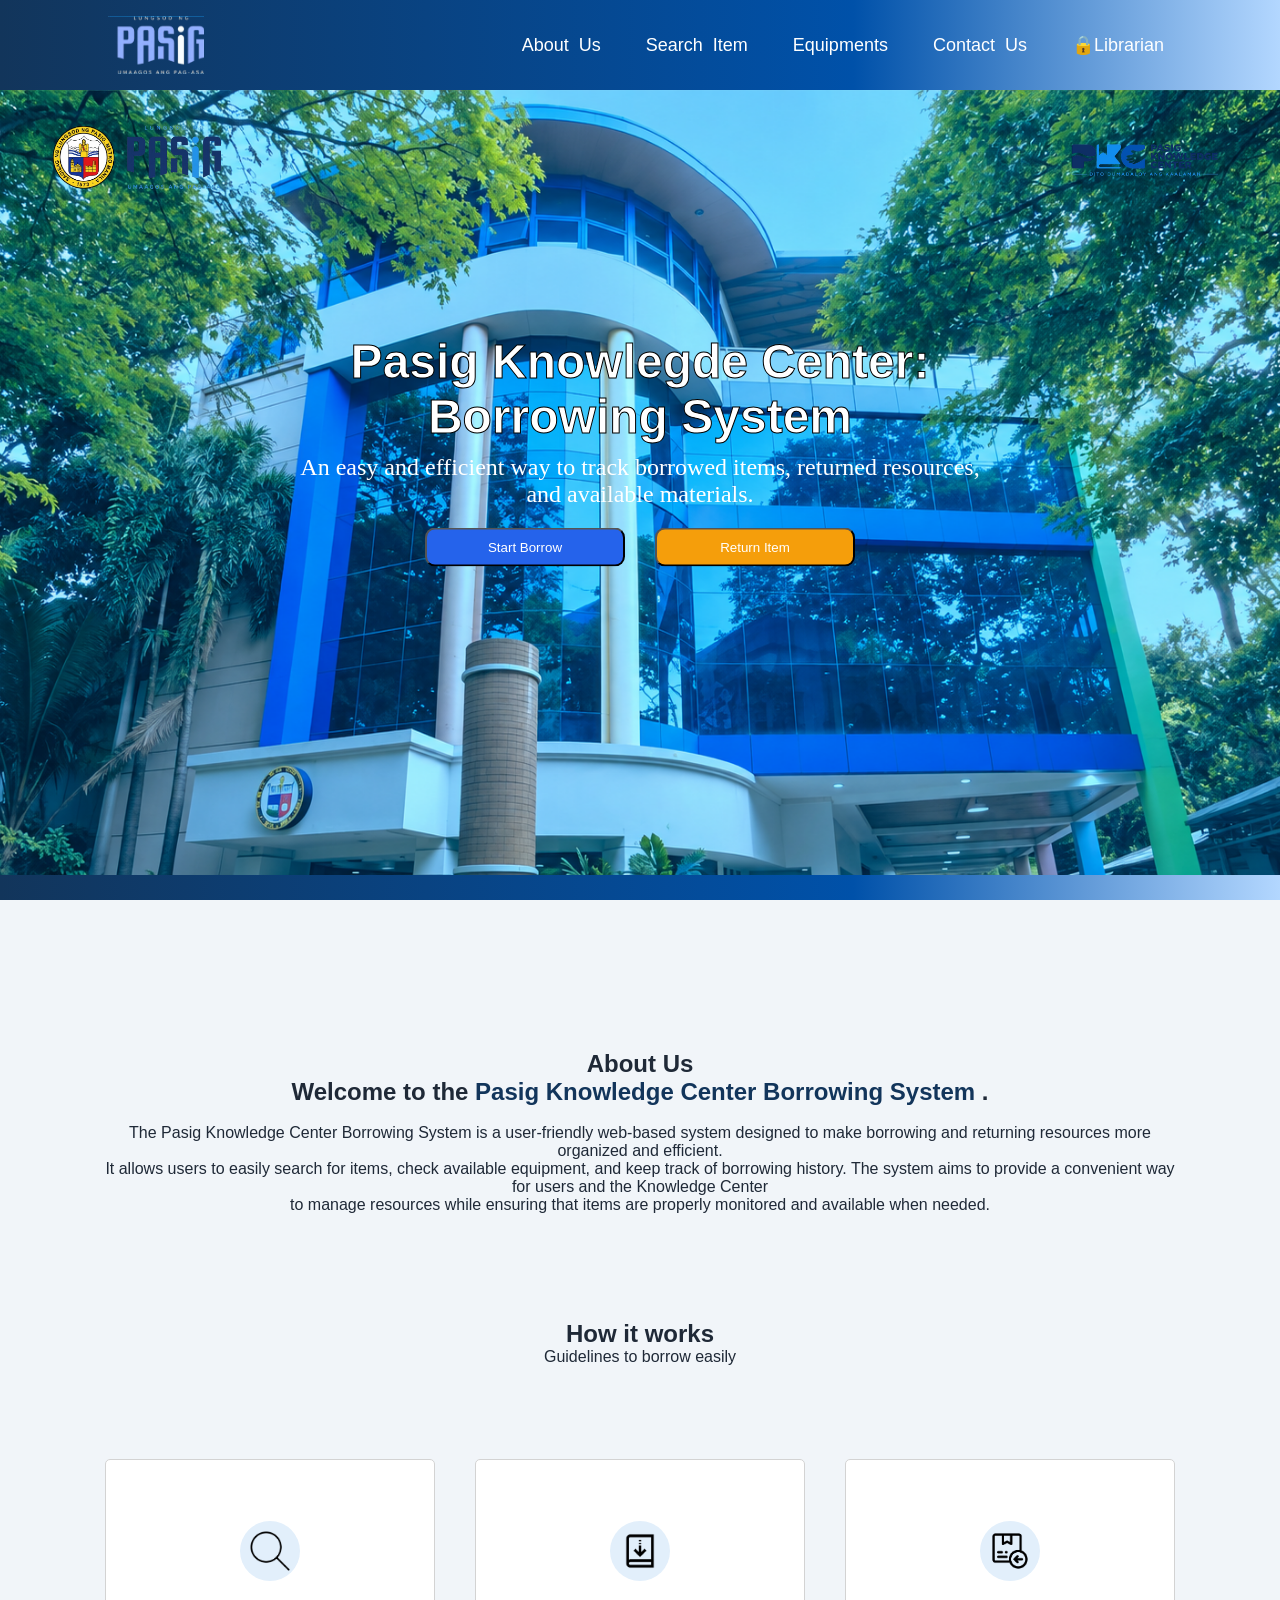
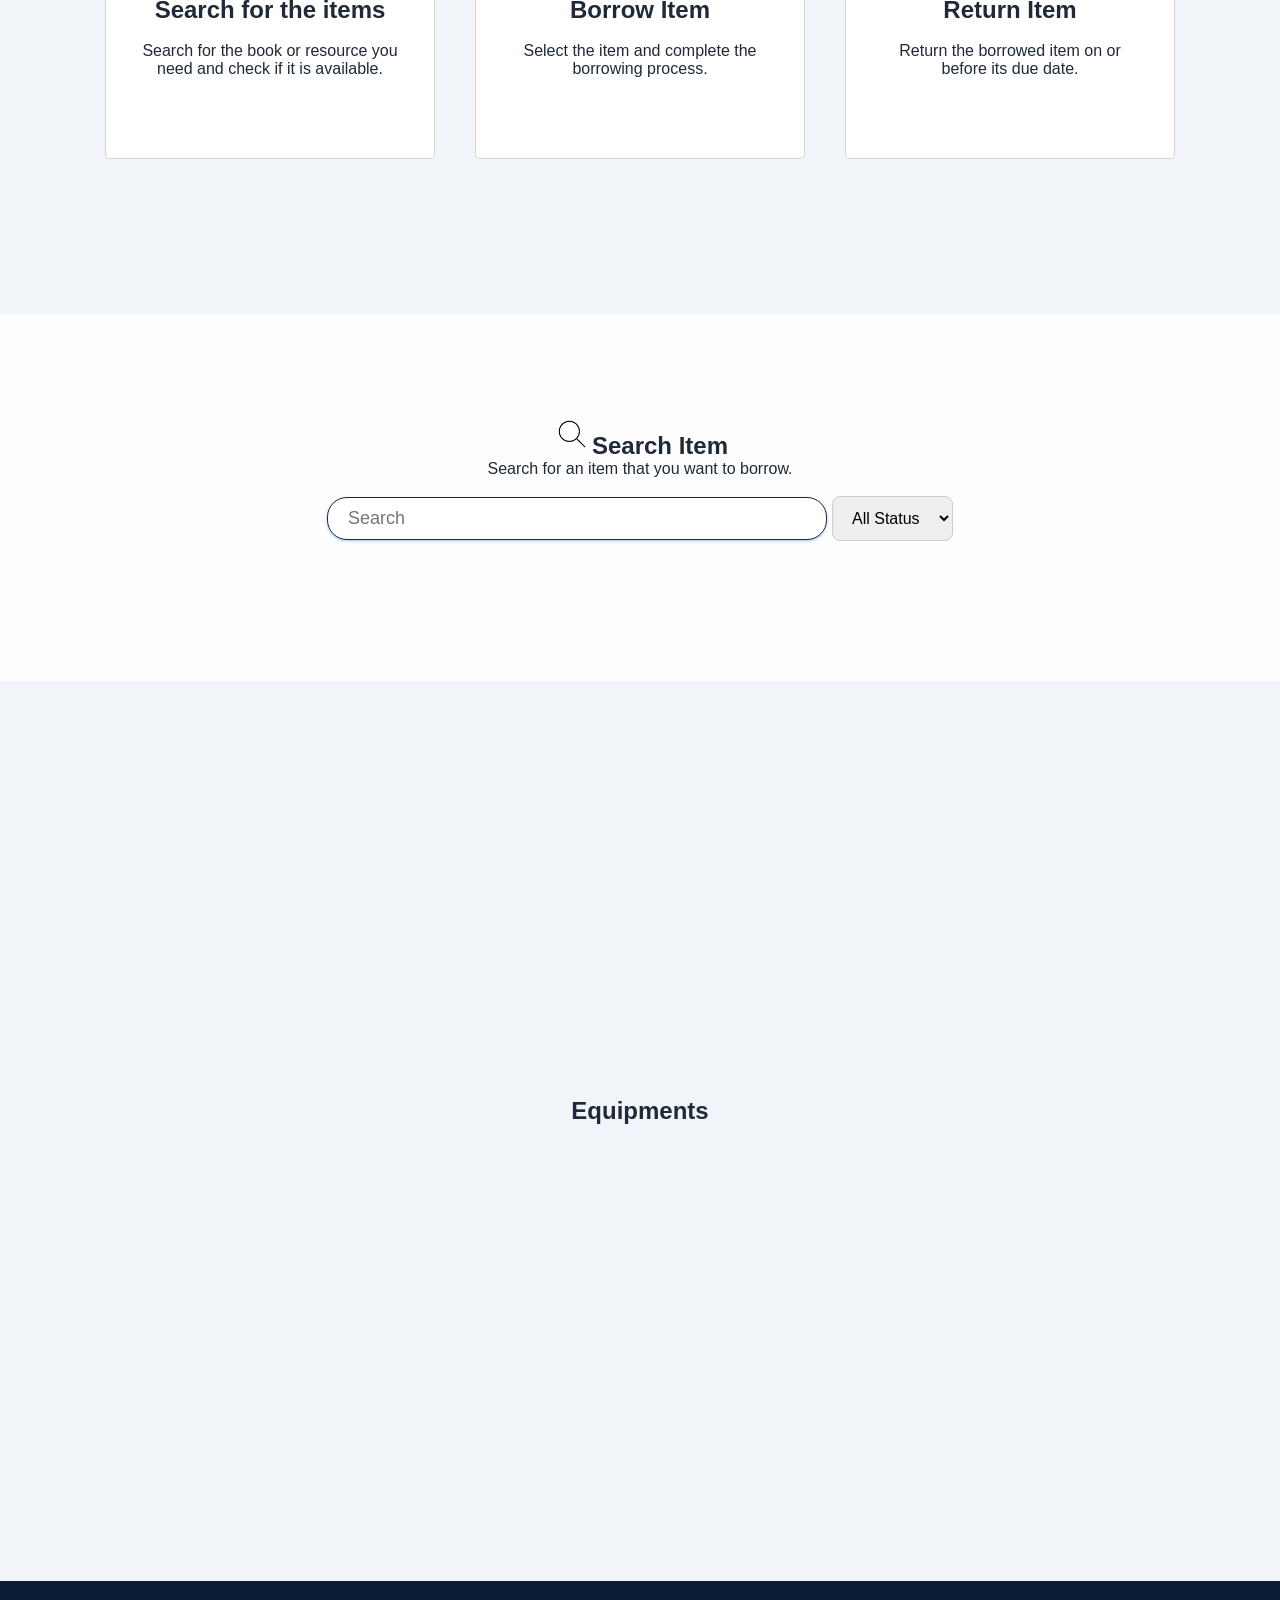
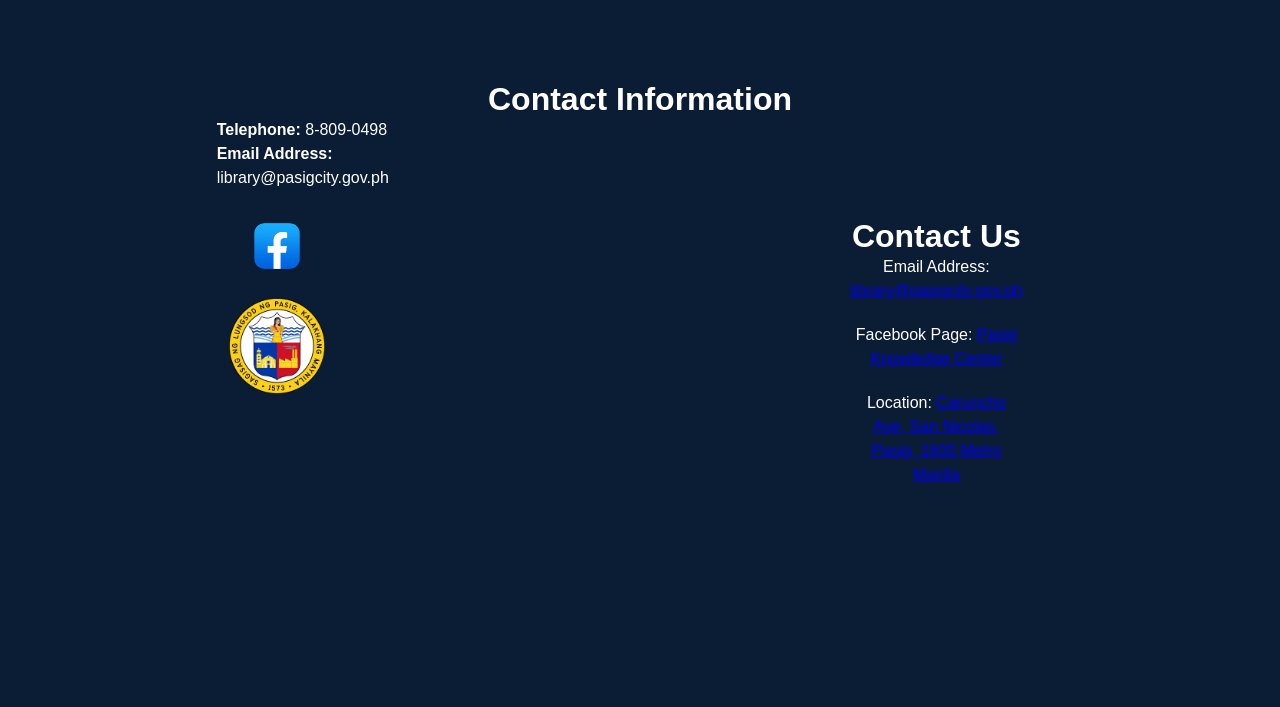
<file: index.html>
<!DOCTYPE html>
<html lang="en">
<head>
    <meta charset="UTF-8">
    <meta name="viewport" content="width=device-width, initial-scale=1.0">
    <link rel="stylesheet" href="style.css">
    <title>Borrowing System</title>
</head>
<body>
    <div class="banner">
        <div class="navbar"> 
            <img src="pasiglogo.png">
            <nav class="menu">
                <a href="#about">About Us</a>
                <a href="#search">Search Item</a>
                <a href="#equip">Equipments</a>
                <a href="#contact">Contact Us</a>
                <a href="library-update.html">🔒Librarian</a>
            </nav>
        </div>

        <!--Cover Page-->
        <div class="cover">
            <div class="background-image">
                <img src="covering.png"> 
            </div>
            <div class="pasig-logo">
                <img src="twologos.png">
                <img src="pkc.png">
            </div>

            <!--Cover Content-->
            <div class="cover-content">
                <h1>Pasig Knowlegde Center:
                    <br>
                     Borrowing System
                </h1>

                <p>
                    An easy and efficient way to track borrowed items,
                    returned resources, 
                    <br>
                    and available materials.
                </p>

                <!--Button-->
                <div class="cover-buttons">
                    <input type="button" value="Start Borrow" onclick="startBorrowbtn()">
                    <input type="button" value="Return Item" onclick="returnBorrowbtn()">    
                </div>
                    
            </div>
        </div>
    </div>

    <section id="about" class="section">
        <div class="section-content">
            <div class="about-content">
                <h1>About Us</h1>
                <h2>Welcome to the <strong style="color: #12355b;"> Pasig Knowledge Center
                Borrowing System</strong> .</h2><br>
                <p>
                    The Pasig Knowledge Center Borrowing System is a user-friendly web-based system designed 
                    to make borrowing and returning resources more organized and efficient. 
                <br>
                    It allows users to easily search for items, check available equipment, and keep track of borrowing history. 
                    The system aims to provide a convenient way for users and the Knowledge Center 
                <br>
                    to manage resources while ensuring that items are properly monitored and available when needed.
                </p><br>
            </div>

            <br>
            <h1> How it works</h1>
                <p> Guidelines to borrow easily </p><br>
            <div class="guidelines">
                <div class="step-card">
                    <div class="icon">
                        <img src="search.png">
                    </div>
                    <h2> Search for the items</h2><br>
                    <p>Search for the book or resource you need and check if it is available.</p>
                </div>
                <div class="step-card">
                    <div class="icon">
                        <img src="borrow.png">
                    </div>
                    <h2> Borrow Item</h2><br>
                    <p>Select the item and complete the borrowing process.</p>
                </div>
                <div class="step-card">
                    <div class="icon">
                        <img src="return.png">
                    </div>
                    <h2> Return Item</h2><br>
                    <p>Return the borrowed item on or before its due date.</p>
                </div>
            </div>

        </div>
    </section>

    <section id="search" class="section">
        <div class="section-content">
            <div class="search-container">
                <h1><img src="search.png">Search Item</h1>
                <p> Search for an item that you want to borrow.</p><br>
                <div class="search-head">
                    <div class="search-controls">
                        <input type="search" id="search-item" placeholder="Search">
                        <select id="item-status">
                            <option value="all"> All Status</option>
                            <option value="available"> Available </option>
                            <option value="borrowed"> Borrowed</option>
                        </select>
                    </div>
                </div>
            </div>
            

            <!--list of items-->
            <div class="item-list" id="homeItems"></div>
            <!--NOT FOUND-->
            <p id="noResults"> No items Found.</p>
        </div>
    </section>

    <section id="equip" class="section">
        <div class="section-content">
            <div class="equip-container">
                <h1>Equipments</h1>
            </div>
            <!-- Equipment Cards -->
             <div class="equip-list" id="homeEquipments"></div>
        </div>
    </section>


    <section id="contact" class="section">
        <div class="section-content">
            <div class="contactUs-container">
                <h1>Contact Information</h1>
                <div class="contact-content">
                    <div class="Phonecontact">
                        <p><strong>Telephone:</strong> 8-809-0498<br>
                            <strong>Email Address:</strong> library@pasigcity.gov.ph
                        </p>
                        <a href="https://www.facebook.com/profile.php?id=61583288685740" title="Go to facebook">
                            <img src="fblogo.png" alt="facebook Page">
                        </a>
                        <br>
                        <img src="psgseal.png">
                    </div>
                    <div class="contactInfo">
            <section id="contact" class="section">
                <div class="section-content">
                    <center><h1>Contact Us</h1> </center>
                    <p>Email Address: <a href="library@pasigcity.gov.ph">library@pasigcity.gov.ph</a></p>
                    <p>Facebook Page: <a href="https://www.facebook.com/profile.php?id=61583288685740" target="_blank">Pasig Knowledge Center</a></p> 
                    <p>Location: <a href="https://www.google.com/maps/place/Pasig+Knowledge+Center/@14.5611719,121.0783257,17z/
                    data=!3m1!4b1!4m6!3m5!1s0x3397c878bbee221b:0x4025cbb80e104ddd!8m2!3d14.5611719!4d121.0783257!16s%2Fg%2F1tczg_v4?
                    entry=ttu&g_ep=EgoyMDI2MDkzMC4wIKXMDSoASAFQAw%3D%3D" target="_blank">Caruncho Ave, San Nicolas, Pasig, 1600 Metro Manila</a></p>
           
                </div>
            </section>
                </div>
            </div>
        </div>
    </section>
    <script src="script.js"></script>
</body>
</html>
</file>
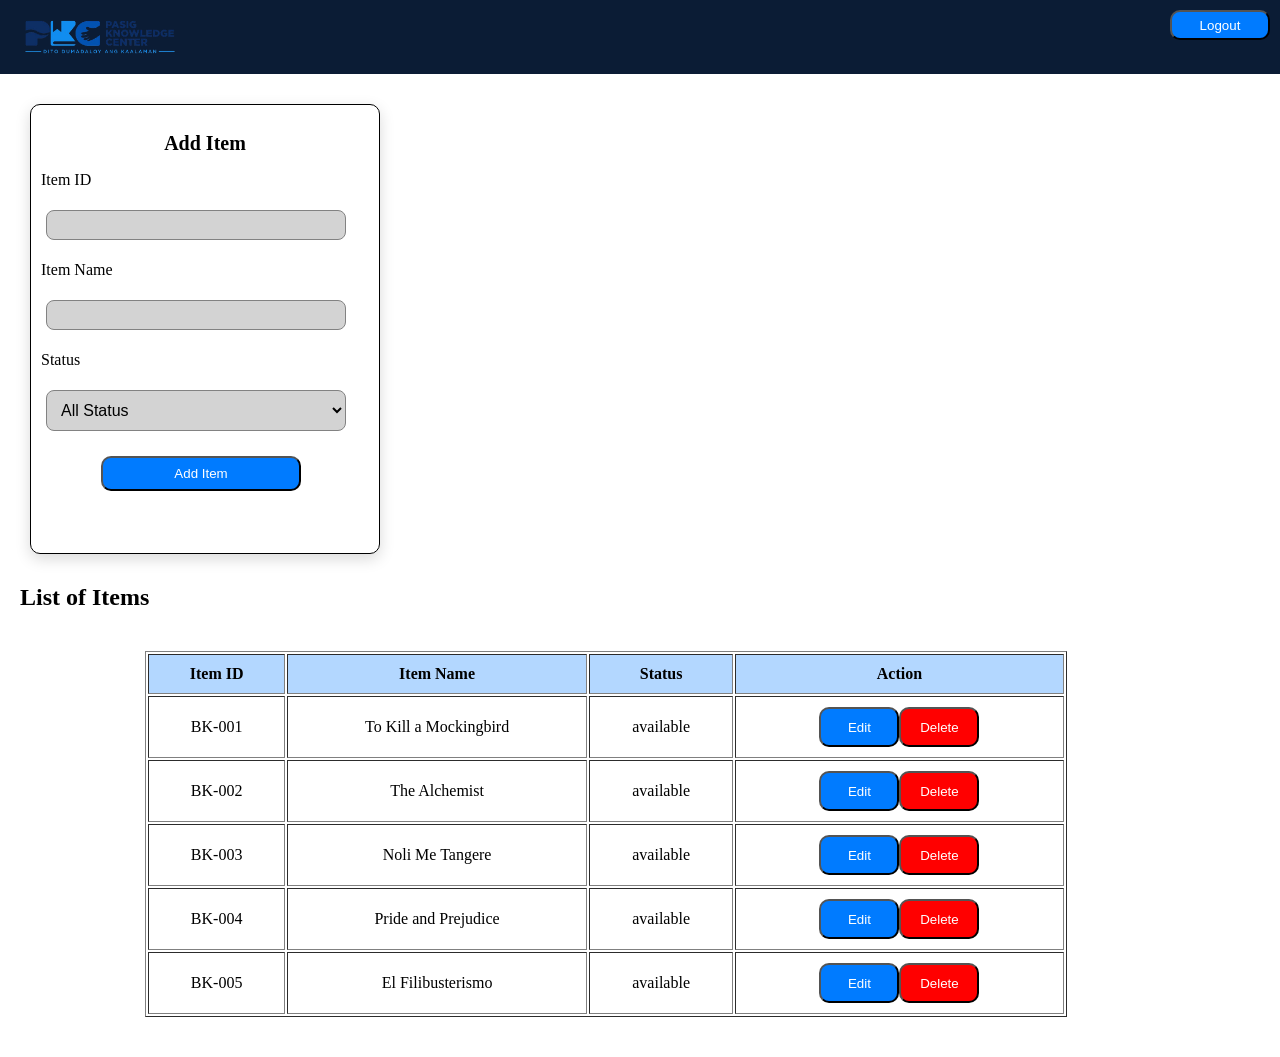
<file: library-update.html>
<html>
    <body>
        
        <style>
            body {
                margin: 0;
                padding: 0;
            }
            .lib-banner {
                background-color: #0B1C35;
                display: flex;
                justify-content: space-between;
                padding: 0;
                margin-top: 0;
            }
            .lib-banner img {
                width: 200px;
            }
            .lib-banner input {
                width: 100px;
                height: 30px;
                padding: 0;
                margin: 10px;
                justify-content: center;
                align-items: center;
                text-align: center;
                background-color: #007bff;
                color: white;
                border-radius: 10px;
            }
            .dashboard h1 {
                padding: 0px;
                margin: 20px;
                font-family: 'Times New Roman', Times, serif;
                font-size: 24px;
            }
            thead {
                background-color: #b3d7ff;
                text-align: center;
                justify-content: center;
                padding: 10px;
                margin: 10px;
            }
            table {
                width: 80%;
                justify-content: center;
                text-align: center;
                align-items: center;
                margin: 10px;
            }
            .table {
                width: 90%;
                display: flex;
                justify-content: center;
                padding: 10px;
                margin: 20px 20px;
                align-items: center;
            }
            tbody input:first-child {
                background-color: #007bff;
                width: 80px;
                height: 40px;
                color: white;
                border-radius: 10px;
            }
            tbody input:last-child{
                background-color: red;
                width: 80px;
                height: 40px;
                color: white;
                border-radius: 10px;
            }
            .inputBook {
                box-sizing: border-box;
                padding: 10px;
                border: 1px solid black;
                border-radius: 10px;
                box-shadow: 0 5px 15px rgba(0, 0, 0, 0.15);
                width: 350px;
                height: 450px;
                justify-content: center;
                align-items: center;
                margin: 30px ;
            }
            .inputBook h2{
                text-align: center;
                font-size: 20px;
            }
            .inputBook input[type="text"],
            .inputBook select {
                width: 300px;
                padding: 10px;
                margin: 5px;
                border: 1px solid #828282;
                background-color: lightgray;
                border-radius: 8px;
                font-size: 16px;
            }    
            .inputBook input[type="button"] {
                background-color: #007bff;
                color: white;
                height: 35px;
                width: 200px;
                margin: 20px 60px;
            }              
            .inputBook input{
                width: 250px;
                height: 30px;
                border-radius: 10px;
                justify-content: center;
                align-items: center;
                padding: 5px;
                margin: 5px;
            }
        </style>
        <div class="lib-banner">
            <img src="pkc.png">
            <input type="button" value="Logout" onclick="logoutBtn()">
        </div>
        <div class="dashboard">
            <div class="inputBook">
                <h2>Add Item</h2>
                <p>Item ID</p>
                <input type="text" id="ItemID">
                <p>Item Name</p>
                <input type="text" id="ItemName"><br>
                <p>Status</p>
                <select id="item-status">
                    <option value="all"> All Status</option>
                    <option value="available"> Available </option>
                    <option value="borrowed"> Borrowed</option>
                </select><br>
                <input type="button" value="Add Item" id="addItem" onclick="addItem()">
            </div>
            <div class="listItem">
                <h1> List of Items</h1>
            </div>
            <div class="table">
                <table border="1" cellpadding="10">
                    <thead>
                        <tr>
                            <th>Item ID</th>
                            <th>Item Name</th>
                            <th>Status</th>
                            <th>Action</th>
                        </tr>
                    </thead>
                    
                    <tbody id="itemTable">    
                    </tbody>
                </table>
                
            </div>
        </div>
        
        <script src="script.js"> </script>
    </body>
</html>
</file>
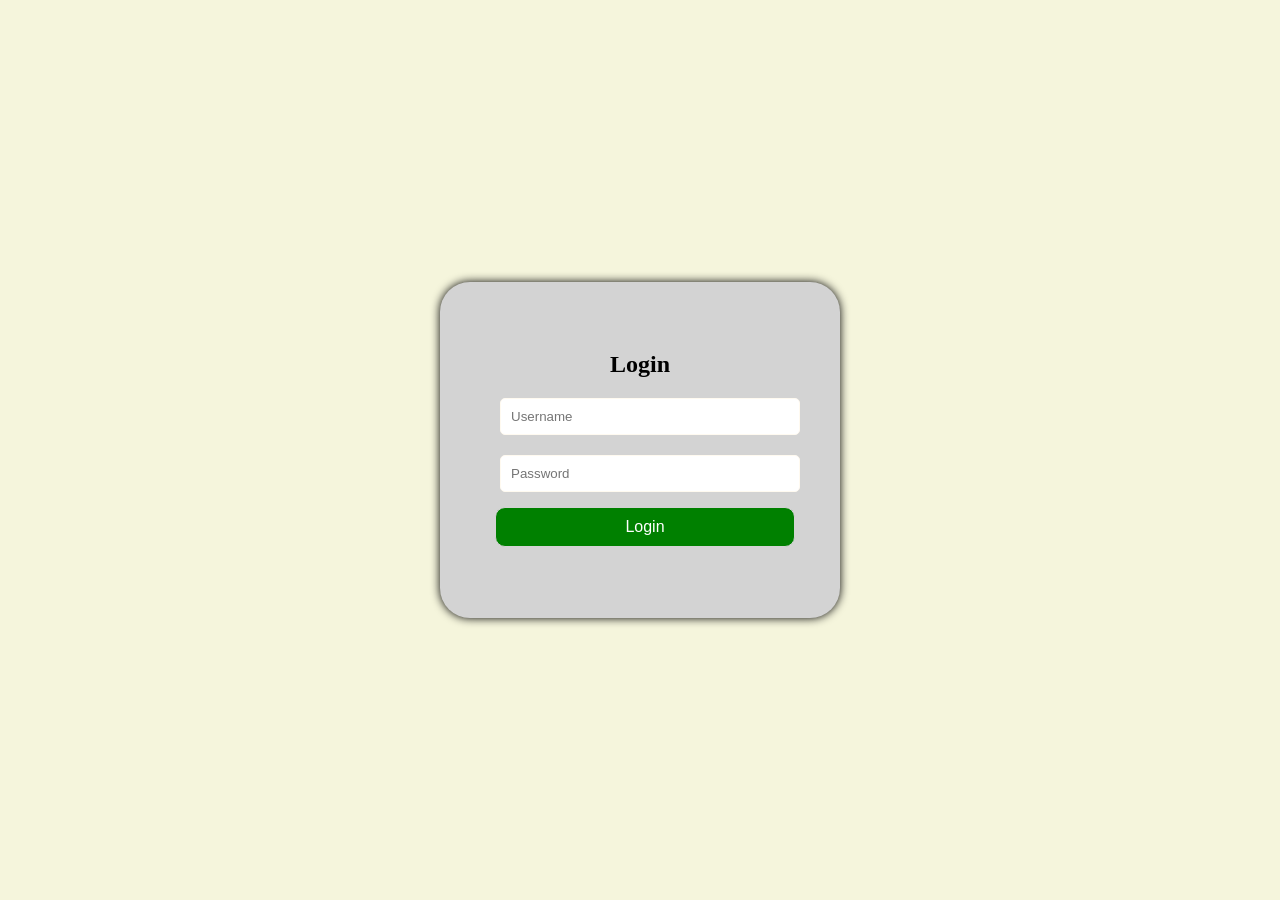
<file: Codes/librarian-login.html>
<html>
    <body>
        <title>Log-in</title>
        <style>
            
        body {
            margin: 0;
            padding: 0;
            font-family: arial, sans-serif;
            background-color: beige;
            display: flex;
            justify-content: center;
            align-items: center;
            height: 100vh;
        }
        .login-box {
            background-color: lightgrey;
            padding: 50px;
            border-radius: 30px;
            box-shadow: 0 0 10px rgba(0, 0, 0, 5);
            width: 300px;
        }

        .login-box h2{
            margin-bottom: 10px;
            text-align: center;
            font-family: 'Times New Roman', Times, serif;
        }

        .userdata{
            width: 100%;
            padding: 10px 10px;
            margin: 10px;
            border-radius: 5px;
            text-align: left;
            border: 1px solid floralwhite;
            box-sizing: border-box;
        }

        .password{
            width: 100%;
            padding: 10px 10px;
            margin: 10px;
            border-radius: 5px;
            text-align: left;
            border: 1px solid floralwhite; 
            box-sizing: border-box;
        }
        .login {
            width: 100%;
            padding: 10px 10px;
            margin: 5px;
            border-radius: 10px;
            text-align: center;
            border: 1px solid lightgray;
            box-sizing: border-box;
            background-color: green;
            font-size: medium;
            cursor: pointer;
            color: white
        }
        .login:hover{
            background-color: rgb(61, 61, 254);
            color: white;
        }
        </style>
        <div class="login-box">
            <h2>Login</h2>
            <form onsubmit="login(event)">
                <input type="text" id="Username" class="userdata" placeholder="Username" required="">
                <input type="password" id="Password" class="password" placeholder="Password" required="">
                <button type="submit" class="login"> Login</button>
                <p id="message"></p>
            </form>
        </div>
        <script>
            function login(event){
                //para hindi bumalik sa default or hindi mag refresh ng form
                event.preventDefault()
                var Username =
                    document.getElementById("Username").value;
                var Password =
                        document.getElementById("Password").value;
                        if(Username === "pkc@123" && Password === "pkc.2026"){
                            window.location.href = "library-update.html";
                        } else {
                            document.getElementById("message").textContent =
                            "Incorect Password or Username!";
                        }
                    }
        </script>
    </body>
</html>
</file>
<file: style.css>
* {
    margin: 0;
    padding: 0;
    box-sizing: border-box;
}
html {
    scroll-behavior: smooth;
    scroll-padding-top: 20px;
}
body {
    margin: 0;
    padding: 0;
    background-color: #F1F5F9;
    font-family: Arial, Helvetica, sans-serif;
    color: #1F2937;
    display: block;
}

.banner {
    background: linear-gradient(to right ,#12355B,#094382, #0051A9, #B3D7FF);
    width: 100%;
    height: 100vh;
    position:relative;
    overflow: hidden;
}
.navbar {
    padding: 5px 0px;
    width: 85%;
    margin: 0 auto;
    height: 90px;
    display: flex;
    align-items: center;
    justify-content: space-between;
    position: relative;
    z-index: 10;
}
img {
    padding: 2px;
    width: 100px;
    height: auto;
    margin: 10px;
}
.menu {
    margin: 0;
    padding: 0;
    display: flex;
    align-items: center;
    gap: 5px;
}
.menu a {
    color: white;
    font-family: Arial, Helvetica, sans-serif;
    font-size: large;
    word-spacing: 5px;
    padding: 10px 15px;
    text-decoration: none;
    margin: 5px;
    white-space: nowrap;
    transition: 0.3s;
}
.menu a.active {
    color: white;
    background-color: #12355B;
    padding: 10px 15px;
    margin: 10px;
    border-radius: 10px;
}
.menu a:hover {
    color: white;
    background-color: #12355B;
    opacity: 50%;
    padding: 10px 15px;
    margin: 5px;
    border-radius: 10px;
    word-spacing: 5px;
    font-size: large;
}
.background-image {
    position: absolute;
    width: 100%;
    height: 100%;
    padding: 0;
    margin: 0;
}

.background-image img {
    width: 100%;
    height: 785px;
    object-fit: cover;
    padding: 0;
    margin: 0;
}
.pasig-logo {
    position: absolute;
    top: 100px;
    left: 25px;
    right: 25px;
    padding: 10px;
    display: flex;
    justify-content: space-between;
    align-items: flex-start;
    z-index: 3;
}
.pasig-logo img {
    width: 200px;
    height: 100px;
    object-fit: contain;
    margin: 0;
}
.cover-content {
    position: absolute;
    top: 50%;
    left: 50%;
    transform: translate(-50%, -50%);
    width: 100%;
    text-align: center;
    color: white;
    z-index: 3;
}
.cover-content h1 {
    font-size: 48px;
    -webkit-text-stroke: 1px black ;
    font-weight: bold;
    margin-bottom: 10px;

}
.cover-content p {
    font-family: Georgia, 'Times New Roman', Times, serif;
    font-size: 24px;
    margin-bottom: 10px;

}
.cover-buttons {
    display: flex;
    justify-content: center;
    gap: 30px;
    margin-top: 20px;
}
.cover-buttons input:first-child {
    background-color: #2563EB;
    color: white;
    padding: 10px;
    width: 200px;
    border-radius: 10px;
}

.cover-buttons input:last-child {
    background-color: #F59E0B;
    color: white;
    padding: 10px;
    width: 200px;
    border-radius: 10px;
}
.start-borrowing {
    background-color: #2E86DE;
    color: white;
    font-weight: bold;
    padding: 15px;
    margin: 5px;
    border-radius: 10px;
    text-decoration: none;
}
.returned-item {
    background-color: #F59E0B;
    color: white;
    font-weight: bold;
    padding: 15px;
    margin: 5px;
    border-radius: 10px;
    text-decoration: none;
}
.section {
    width: 100%;
    min-height: 100vh;
    padding: 100px 50px;
    display: flex;
    justify-content: center;
    align-items: center;
    text-align: center;
}
#about {
    display: flex;
    justify-content: center;
    padding: 80px 50px;
}
.about-content {
    padding: 70px 50px;
}
.guidelines {
    display: flex;
    justify-content: center;
    flex-direction: row;
    width: 100%;
    gap: 30px;
    padding: 70px 50px;
}
.step-card {
    width: 50%;
    min-height: 300px;
    background-color: white;
    border-color: rgb(124, 122, 122);
    border: 1px solid lightgray;
    border-radius: 5px;
    padding:10px 30px 30px;
    margin: 5px;
    display: flex;
    flex-direction: column;
    justify-content: center;
}

.icon {
    width: 60px;
    height: 60px;
    margin: 0 auto 15px;
    border-radius: 50%;
    background-color: #e2effb;

    display: flex;
    align-items: center;
    justify-content: center;
}
.icon img {
    width: 50px;
    padding: 3px;
    margin: 5px;
}
.search-bar {
    padding: 10px 15px;
    margin-left: 50px;
    position: relative;
}
#search {
    min-height: 30%;
    background-color: rgb(254, 254, 254);
}

.search-controls{
    display: flex;
    justify-content: center;
    align-items: center;
    gap: 5px;
}
.search-controls input{
    padding: 10px 20px;
    width: 500px;
    font-size: 18px;
    border-radius: 20px;
    border: 1px solid #1F2937;
    box-shadow: 0 1px 3px #a4c2ec;
    border-color: 1px #1F2937;
    transition: 0.2s ease-in-out ;

}
.search-container img {
    width: 30px;
    height: 30px;
    padding: 0;
    margin: 5px;
    
}
.search-head {
    display: flex;
    align-items: center;
    justify-content: center;
    gap: 5px;
    width: 100%;
}
.search-container select {
    padding: 12px 15px;
    border: 1px solid #ccc;
    border-radius: 8px;
    font-size: 16px;

}
.search-container select:focus {
    border: 1px solid lightgray;
    border-radius: 8px;
}
.item-list {
    display: flex;
    flex-wrap: wrap;
    justify-content: center;
    gap: 10px;
    width: 100%;
    margin: 20px;
    text-align: center;
}
.item-card {
    background-color: white;
    border: 1px solid lightblue;
    border-radius: 10px;
    width: 450px;
    min-height: 90px;
    padding: 20px 10px;
    justify-content: center;
    display: none;
    box-shadow: 0 3px 10px rgba(0, 0, 0, 0.1);
}
.item-card h2 {
    color: #12355B;
    margin: 10px;
    padding: 5px 5px;
    font-size: 12px;
}
.item-card input {
    background-color: #2E86DE;
    width: 80px;
    min-height: 30px;
    color: white;
    border: none;
    margin-top: 15px;
    margin-bottom: 10px;
    border-radius: 10px;
    font-size: 10px;
    cursor: pointer;
}
.item-card p {
    margin: 10px;
    padding: 5px 5px;
    font-size: 11px;
}
.item-card.show {
    display: flex;
}

.equip-list {
    display: flex;
    flex-wrap: wrap;
    justify-content: center;
    gap: 20px;
    width: 100%;
    margin: 10px;
    padding: 10px 10px;
    text-align: center;
}
.equip-list h2 {
    padding: 3px 2px 10px;
    margin: 5px 3px;
    text-align: left;
    font-size: 20px;
}
.equip-list p {
    padding: 3px 2px;
    text-align: left;
    font-size: 13px;
    
}
.equip-list input {
    background-color: white;
    color:#1F2937;
    padding: 10px 15px;
    border-radius: 10px;
    margin-top: 20px;
    width: 350px;
    font-weight: bold;
    
}
.equip-card {
    background-color: #1F2937;
    color: white;
    padding: 10px 15px;
    border-radius: 10px;
    gap: 30px;
    justify-content: center;
    width: 450px;
    margin: 10px 10px;

}
#equip {
    display: flex;
    justify-content: center;
    padding: 80px 50px;
}
.form-box {
    box-sizing: 100px;
    justify-content: center;
    text-align: left;
    display: flex;
    padding: 5px 5px;
    width: 100%;
    min-height: 100%;
    margin: 10px;
    border-radius: 10px;
    color: white;
    font-family: system-ui,'Segoe UI','Open Sans', 'Helvetica Neue', sans-serif;
    font-size: 18px;
}
.form-box h1 {
    font-size: 26px;
    text-align: center;
    margin: 10px;
    padding: 5px;
    text-align: center;
    justify-content: center;
}
.Info {
    box-sizing: 100px;
    background-color: #0B1C35;
    justify-content: center;
    text-align: left;
    padding: 5px 5px;
    width: 500px;
    min-height: 650px;
    margin: 10px;
    border-radius: 10px;
    color: white;
    font-family: system-ui,'Segoe UI','Open Sans', 'Helvetica Neue', sans-serif;
    font-size: 18px;;;

}
.Info h2 {
    font-size: 26px;
    text-align: center;
    margin: 15px ;
    padding: 10px;
    width: 450px;
    min-height: 50px;
    text-align: center;
    background-color: white;
    color: #0B1C35;
    font-style: italic;
    font-size: 18px;
    justify-content: center;
    border-radius: 5px;
}
.Info label{
    padding: 10px;
    margin: 10px;  
}
.Info input{
    padding: 5px;
    margin: 5px;  
    border-radius: 5px;
    width: 200px;
}

.button-group {
    display: flex;
    gap: 5px;
    justify-content: center;
}
#output{
    text-align: left;
    padding: 10px 25px;
    width: 100%
}
.output-card {
    box-sizing: border-box;
    background-color: white;
    justify-content: flex-start;
    text-align: center;
    padding: 5px 5px;
    display: flex;
    flex-direction: column;
    width: 500px;
    min-height: 650px;
    margin: 10px;
    border-radius: 10px;
    border: 1px solid rgb(197, 235, 248);
    color: #0B1C35;
    font-family: system-ui,'Segoe UI','Open Sans', 'Helvetica Neue', sans-serif;
    font-size: 18px;;
}
.cardLogo {
    width: 100%;
    display: flex;
    align-items: center;
    padding: 5px;
    justify-content: space-between;
    margin-bottom: 2px;
}
.cardLogo img {
    width: 100px;
    padding: 5px;
}
#qrcode {
    display: flex;
    justify-content: center;
    margin: 5px auto 5px;
    align-items: center;
}
.qr-message p{
    text-align: left;
    font-size: 12px;
    color: rgb(196, 196, 196);
    align-items: center;
    margin-left: 50px ;
}
#contact {
    background-color: #0B1C35;
    width: 100%;
    min-height: 400px;
    color: white;
    position: relative;
    overflow: hidden;
}
.contact-content {
    display: flex;
    justify-content: space-between;
    align-items: flex-start;
    width: 100%;
    gap: 0px;
    margin: 0;
    padding: 0;
}
.contactUs-container h1{
    font-size: 32px;
}
.Phonecontact {
    width: 30%;
    text-align: left;
    padding: 0;
    margin: 0;
}
.Phonecontact p{
    line-height: 1.5;
    margin-bottom: 20px;
}
.contactInfo {
    width: 30%;
    text-align: left;
    padding: 0;
}
.contactInfo p {
    line-height: 1.5;
    margin-bottom: 20px;
}
</file>
